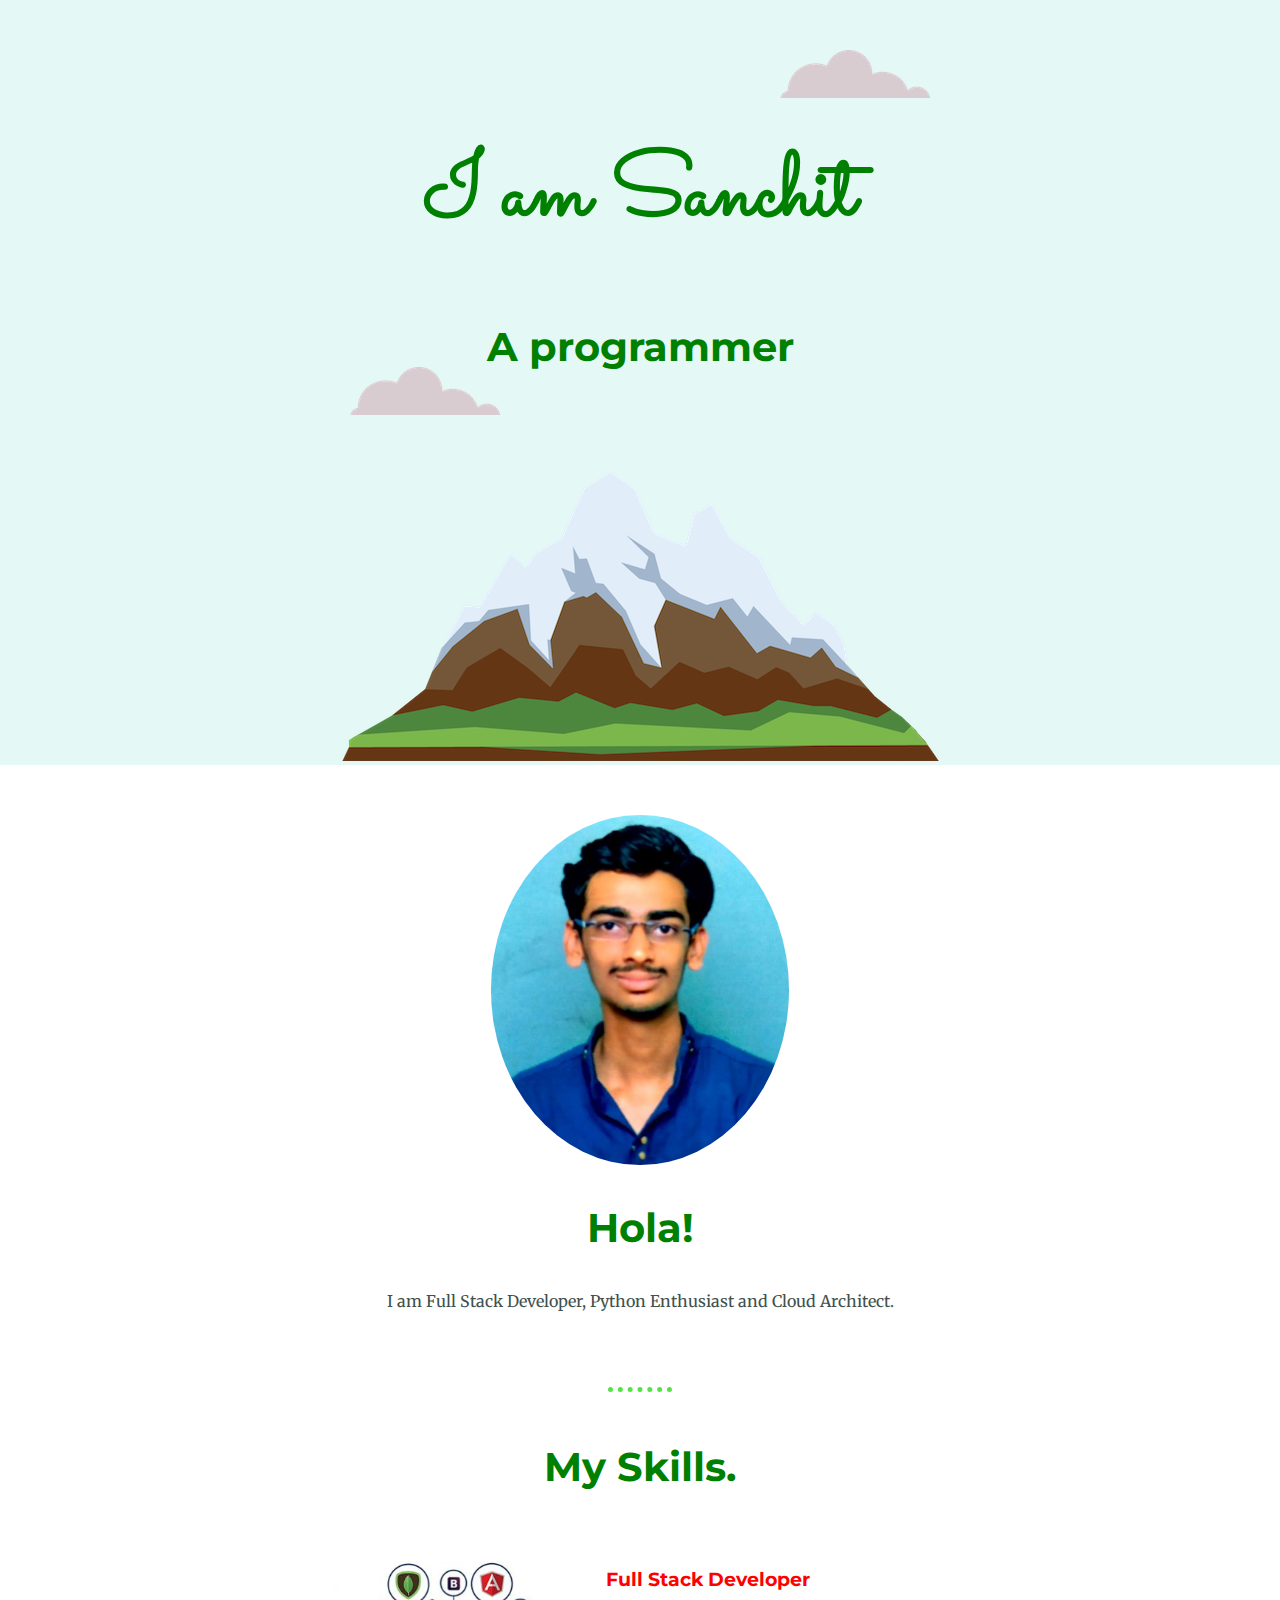
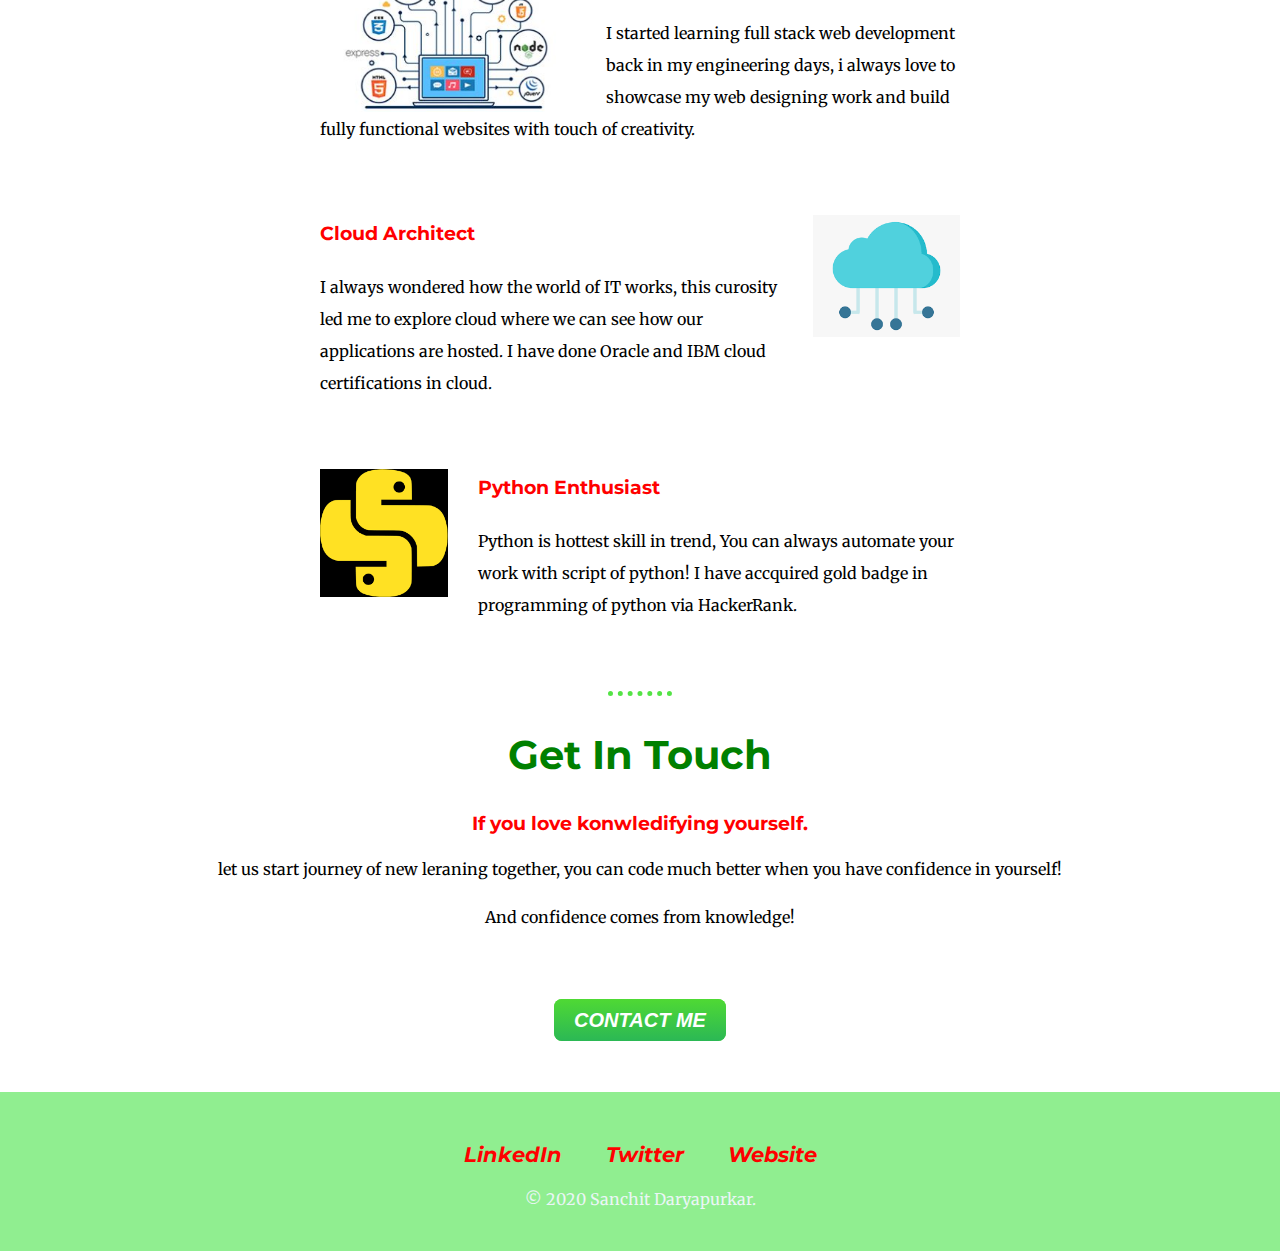
<file: index.html>
<!DOCTYPE html>
<html lang="en" dir="ltr">
  <head>
    <meta charset="utf-8">
    <title>sanchit daryapurkar</title>
    <link rel="stylesheet" href="CSS/styles.css" type="text/css">
    <link rel="icon" href="favicon.ico">
    <link href="https://fonts.googleapis.com/css2?family=Merriweather:wght@300&family=Montserrat:ital,wght@0,100;1,200&family=Sacramento&display=swap" rel="stylesheet">
  </head>
  <body>
    <div class="top-container">
      <img class="cloud1" src="images/cloud.png" alt="cloud-img">
      <h1>I am Sanchit</h1>
      <h2 class='subtitle'>A programmer</h2>
      <img class="cloud2" src="images/cloud.png" alt="cloud-img">
      <img class="mountain" src="images/mountain.png" alt="mountain-img">

      </div>

      <div class="middle-container">
        <div class="profile">
          <img class="dp" src="images/photo.jpg" alt="My display photo">
          <h2 intro1>Hola!</h2>
          <p class="intro">I am Full Stack Developer, Python Enthusiast and Cloud Architect.</p>
        </div>
        <hr class="firsthr">
        <div class="skills">
          <h2>My Skills.</h2>
          <div class="skill-row">
            <img class="fstack" src="images/Fullstack.jpg" alt="fstack development skill icon">
            <h3>Full Stack Developer</h3>
            <p> I started learning full stack web development back in my engineering days, i always love to showcase my web designing work and build fully functional websites with touch of creativity.</p>
          </div>
          <div class="skill-row">
            <img class="cloud" src="images/cloud2.png" alt="cloud skill icon">
            <h3>Cloud Architect</h3>
            <p>I always wondered how the world of IT works, this curosity led me to explore cloud where we can see how our applications are hosted. I have done Oracle and IBM cloud certifications in cloud.</p>
          </div>
          <div class="skill-row">
            <img class="python" src="images/python.png" alt="python skill icon">
            <h3>Python Enthusiast</h3>
            <p>Python is hottest skill in trend, You can always automate your work with script of python! I have accquired gold badge in programming of python via HackerRank.</p>
          </div>
        </div>
        <hr>
        <div class="get-in-touch">
          <h2>Get In Touch</h2>
          <h3>If you love konwledifying yourself.</h3>
          <p>let us start journey of new leraning together, you can code much better when you have confidence in yourself!</p>
          <p>And confidence comes from knowledge!</p>
          <div class="cbuton">
            <a class="btn" href="mailto:sanchitdaryapurkar@gmail.com">CONTACT ME</a>
          </div>
        </div>
      </div>


      <div class="bottom-container">
        <a class="footer-link" href="https://www.linkedin.com/sanchit-daryapurkar">LinkedIn</a>
        <a class="footer-link" href="https://twitter.com/">Twitter</a>
        <a class="footer-link" href="https://www.appbrewery.co/">Website</a>
        <p class="copy-right">© 2020 Sanchit Daryapurkar.</p>
      </div>
  </body>
</html>
</file>
<file: CSS/styles.css>
body{
  background-color: none;
  margin: 0;
  text-align: center;
  font-family:"Merriweather",serif;
}

div{
  background-color: none;
  }

h1{
  margin-top: 0;
  font-family: "Sacramento", cursive;
  font-size: 90px;
  color: green;
  }

h2{
  font-family: "Montserrat", sans-serif;
  font-size: 2.5rem;
  color: green;
}

h3{
  font-family: "Montserrat", sans-serif;
  color: red;
}


.top-container{
  background-color: #E4F9F5;
  position: relative;
  padding-top: 130px;
}

.middle-container{



}

.bottom-container{


  background-color: lightgreen;

  width: auto;
  padding: 50px 0 20px;
}

.cloud2{
  position: absolute;
  left: 350px;
  bottom: 350px;

}

.cloud1{
  position: absolute;
  right: 350px;
  top: 50px;
}

.dp{
  margin-top: 50px;
  padding-top: none
  width: 400px;
  height: 350px;
  border-radius: 100%;
}

.subtitle{
  color: green;
}

.skill-row{
  width: 50%;
  margin: 70px auto 70px auto;
  text-align: left;
  line-height: 2;
}

.fstack{
  width: 40%;
  float: left;
  margin-right: 30px;
}

.cloud{
  width: 23%;
  float: right;
  margin-left: 30px;
}

.python{
   width: 20%;
   float: left;
   margin-right: 30px;
}

.intro{
  color: #40514E;
}

hr{
  border-style: none;
  background-color: none;
  border-top-style: dotted;
  border-color: #54e346;
  border-width: 5px;
  width: 5%;
}

.firsthr{
  margin-top: 70px;
  margin-bottom: 50px;
}


.intro1{
  margin-top: 0;
}

.cbuton{
   padding-top: 60px;
   padding-bottom: 60px;
}

a{
  text-decoration: none;
  color: red;
  font-family: "Montserrat", sans-serif;
  font-style: oblique;
  font-size: 1.3rem;
  font-weight: bold;
  margin: 10px 20px;
}
a:hover{
  color: white;
}

.get-in-touch{

}



.copy-right{
  color: #EAF6f6;
}

p{
  line-height: 2;
}

.btn {
  background: #4fd934;
  background-image: -webkit-linear-gradient(top, #4fd934, #2bb855);
  background-image: -moz-linear-gradient(top, #4fd934, #2bb855);
  background-image: -ms-linear-gradient(top, #4fd934, #2bb855);
  background-image: -o-linear-gradient(top, #4fd934, #2bb855);
  background-image: linear-gradient(to bottom, #4fd934, #2bb855);
  -webkit-border-radius: 8;
  -moz-border-radius: 8;
  border-radius: 8px;
  font-family: Arial;
  color: #ffffff;
  font-size: 20px;
  padding: 10px 20px 10px 20px;
  text-decoration: none;
}

.btn:hover {
  background: #3cfc99;
  background-image: -webkit-linear-gradient(top, #3cfc99, #34d98f);
  background-image: -moz-linear-gradient(top, #3cfc99, #34d98f);
  background-image: -ms-linear-gradient(top, #3cfc99, #34d98f);
  background-image: -o-linear-gradient(top, #3cfc99, #34d98f);
  background-image: linear-gradient(to bottom, #3cfc99, #34d98f);
  text-decoration: none;
}
</file>
